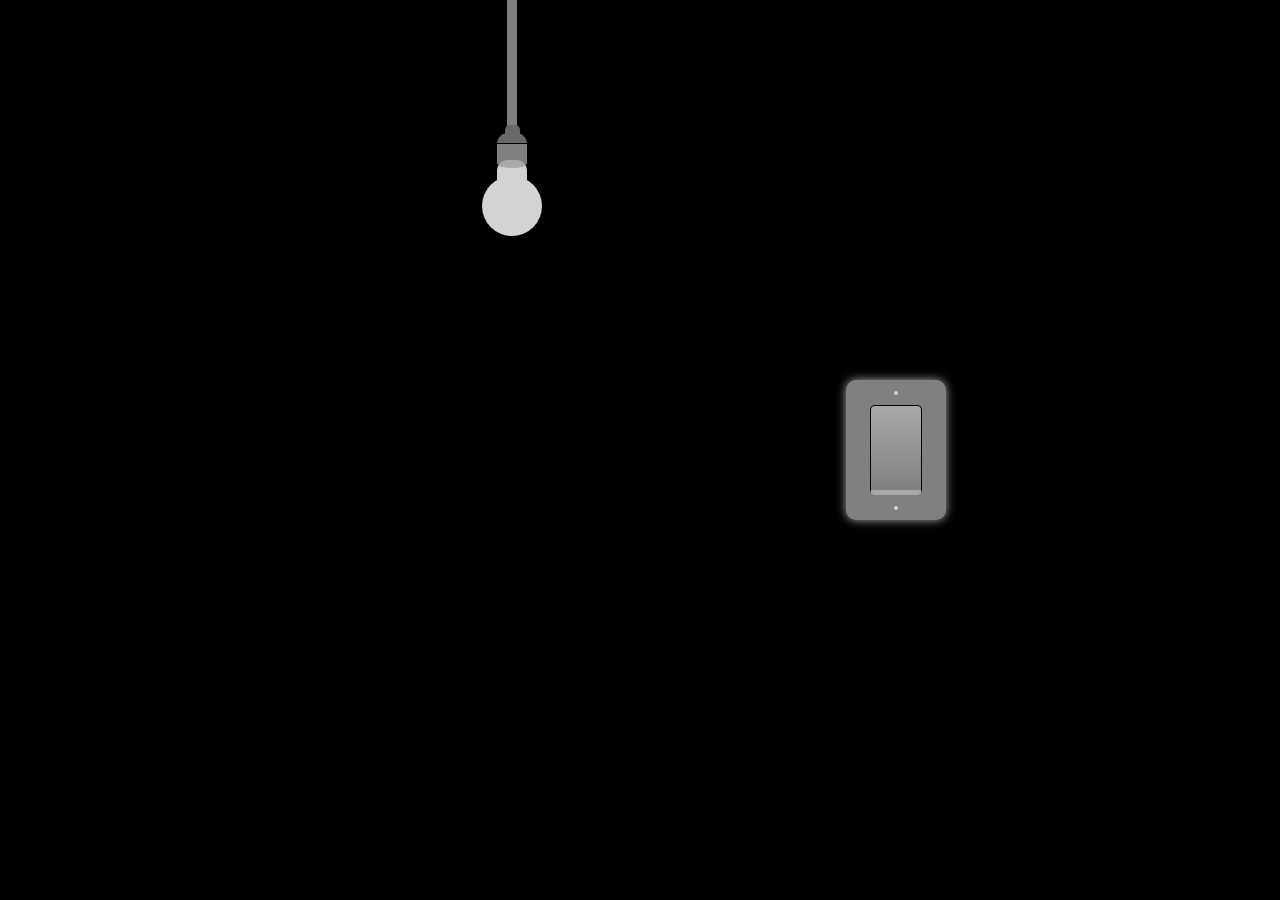
<file: lightbulb/index.html>
<!DOCTYPE html>
<html lang="en">
<head>
    <meta charset="UTF-8">
    <meta name="viewport" content="width=device-width, initial-scale=1.0">
    <title>Lightbulb ON/OFF</title>
    <link rel="stylesheet" href="style.css">
</head>
<body>
    <div class="bulb-container">
        <div class="wire"></div>
        <div class="wire-connection"></div>
        <div class="top-socket"></div>
        <div class="bottom-socket"></div>
        <div class="socket-back"></div>
        <div class="bulb-top"></div>
        <dib class="bulb-bottom"></dib>
        <div class="text">You are the best!</div>
    </div>


    <div class="switch-container">
        <div class="switch-cover">
            <div class="screw"></div>
            <div class="switch"></div>
            <div class="screw"></div>
        </div>
    </div>

</body>
<script>

    let isOpen = false;
    let btn = document.querySelector(".switch");
    let topBulb = document.querySelector(".bulb-top");
    let bottomBulb = document.querySelector(".bulb-bottom");
    let textGlow = document.querySelector(".text");

    btn.addEventListener("click", function(){
        if(isOpen){
            btn.classList.remove("on");
            topBulb.classList.remove("bulbOn");
            bottomBulb.classList.remove("bulbOn");
            textGlow.classList.remove("show");
        }else{
            btn.classList.add("on");
            topBulb.classList.add("bulbOn");
            bottomBulb.classList.add("bulbOn");
            textGlow.classList.add("show");
        }
        isOpen = !isOpen;
    })
   
</script>
</html>
</file>
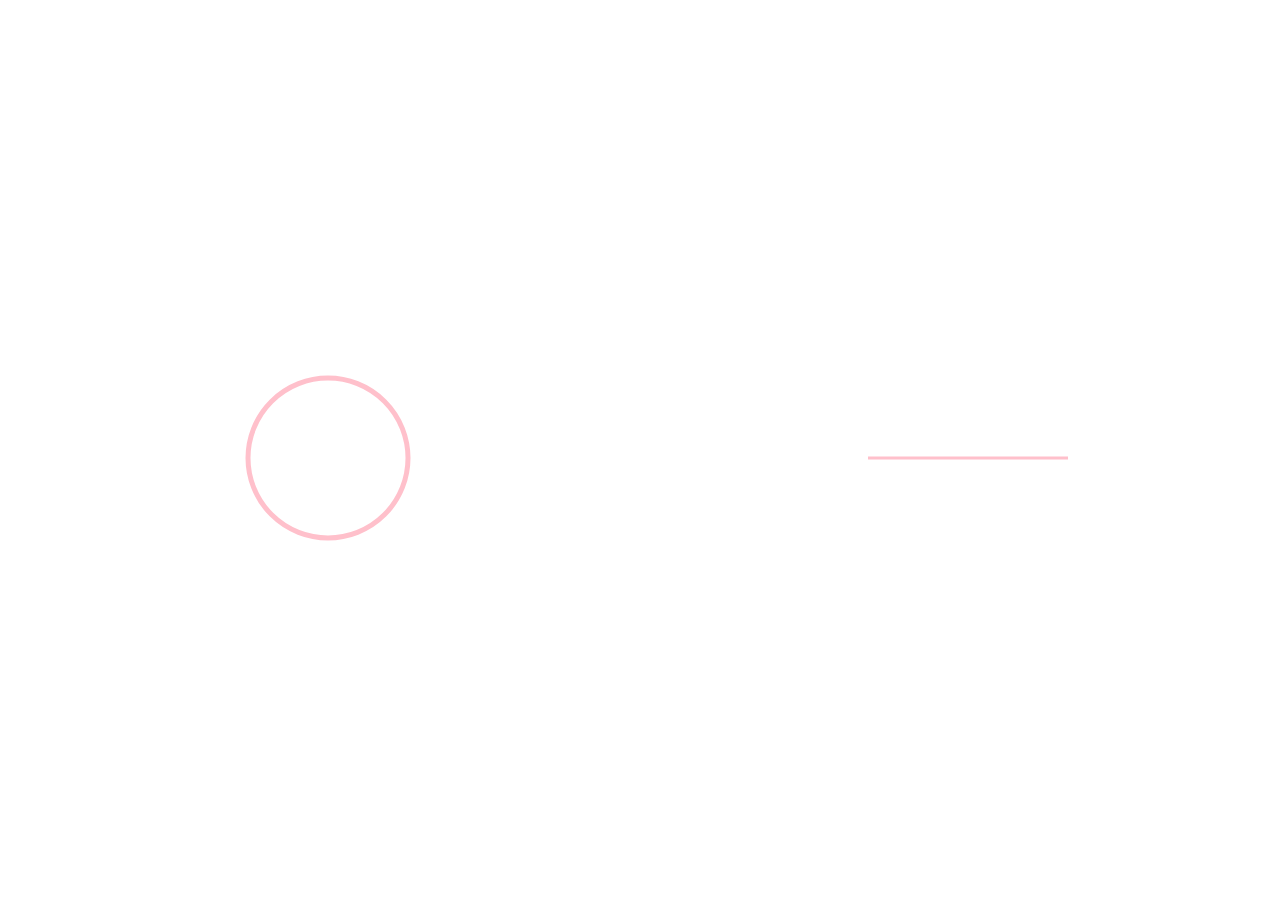
<file: loader/index.html>
<!DOCTYPE html>
<html lang="en">
<head>
    <meta charset="UTF-8">
    <meta name="viewport" content="width=device-width, initial-scale=1.0">
    <title>Loader</title>
    <link rel="stylesheet" href="style.css">
</head>
<body>
    <div class="wrap rotate">
        <svg>
            <circle class="circular" cx="100" cy="100" r="80" fill="none" stroke="pink" stroke-width="5"></circle>
        </svg>
    </div>

    <div class="wrap">
        <svg>
            <line x1="0" y1="100" x2="200" y2="100" stroke="pink" stroke-width="3"></line>
        </svg>
    </div>
</body>
</html>
</file>
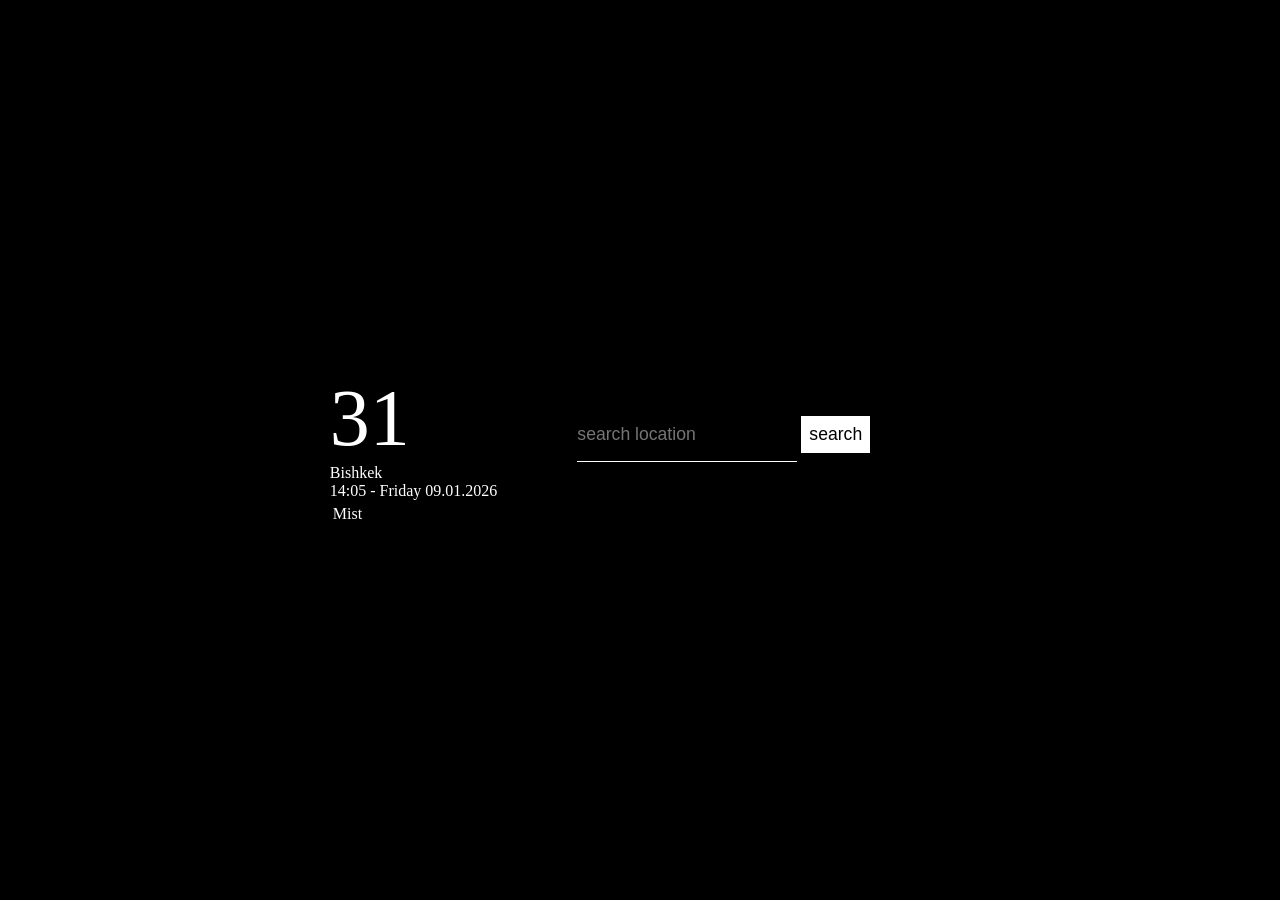
<file: weather-app/index.html>
<!DOCTYPE html>
<html lang="en">
<head>
    <meta charset="UTF-8">
    <meta name="viewport" content="width=device-width, initial-scale=1.0">
    <title>Weather App</title>
    <link rel="stylesheet" href="style.css">
</head>
<body>

    <div class="container">
        <div class="weather-container">
            <div class="temperature">
                <p>31</p>
            </div>

            <div class="time-location">
                <p>Bishkek</p>
                <span>14:05 - Friday 09.01.2026</span>
            </div>

            <div class="condition">
                <p>Mist</p>
            </div>

        </div>

        <nav>
            <form class="form">
                <input type="text" placeholder="search location" class="search-area">
                <button type="submit">search</button>
            </form>
        </nav>
    </div>


</body>
<script src="script.js"></script>
</html>
</file>
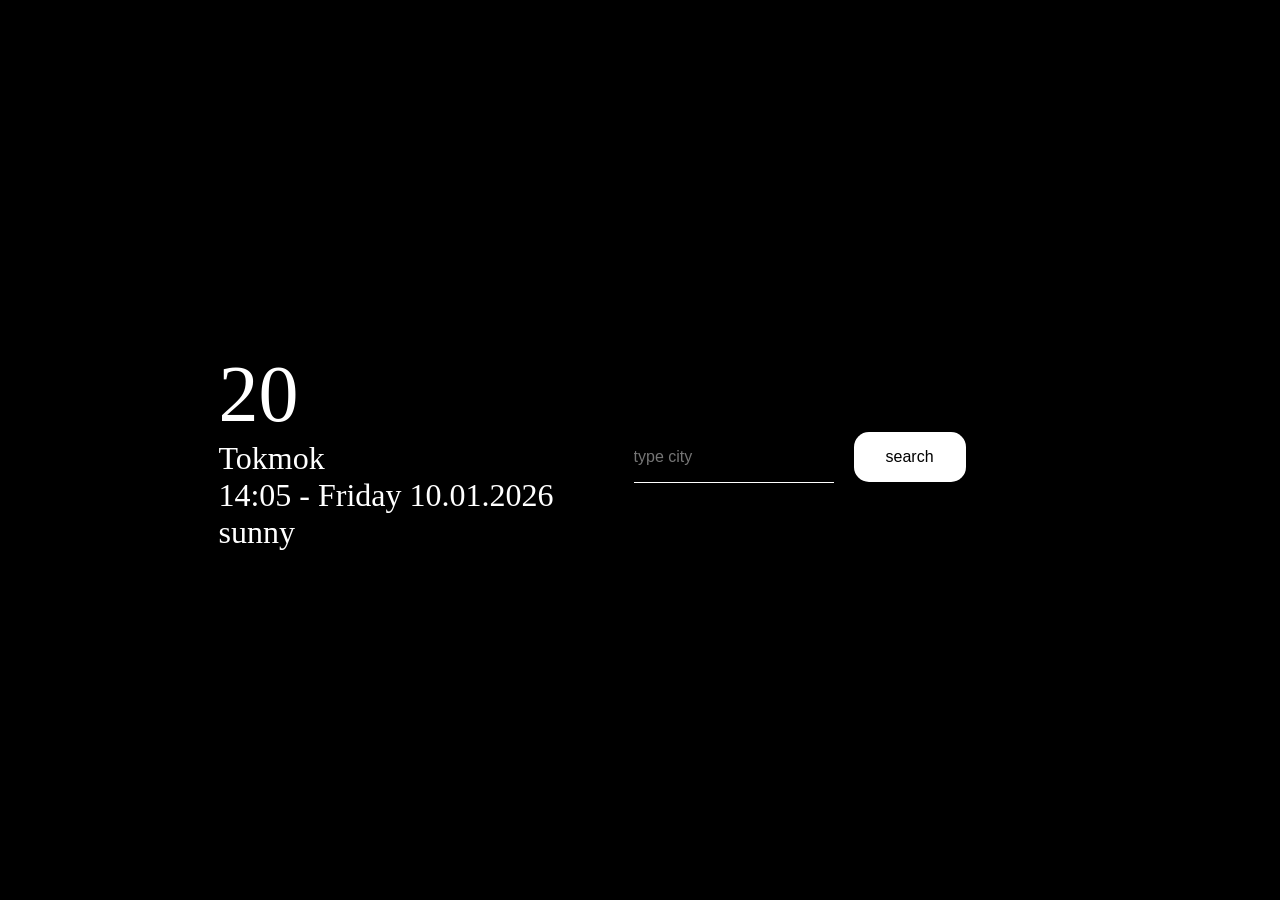
<file: weather-app/index1.html>
<!DOCTYPE html>
<html lang="en">
<head>
    <meta charset="UTF-8">
    <meta name="viewport" content="width=device-width, initial-scale=1.0">
    <title>Weather App</title>
    <link rel="stylesheet" href="style1.css">
</head>
<body>
    
    <div class="container">
        <div class="weather-container">

            <div class="temperature">
                <p>20</p>
            </div>

            <div class="time-location">
                <p>Tokmok</p>
                <span>14:05 - Friday 10.01.2026</span>
            </div>

            <div class="condition">
                <p>sunny</p>
            </div>

        </div>

        <nav>
            <form class="form">
                <input type="text" placeholder="type city" class="search-area">
                <button type="submit">search</button>
            </form>
        </nav>

    </div>
</body>

<script src="script.js"></script>
</html>
</file>
<file: lightbulb/style.css>
body{
    margin: 0;
    padding: 0;
    height: 100vh;
    background-color: black;
    display: flex;
    justify-content: center;
}

.switch-container{
    width: 20%;
    height: 100vh;
    display: flex;
    justify-content: center;
    align-items: center;
}

.switch-cover{
    background-color: gray;
    height: 140px;
    width: 100px;
    box-shadow: 0px 0px 10px darkgray;
    border-radius: 10px;
    display: flex;
    justify-content: space-evenly;
    align-items: center;
    flex-direction: column;
}

.screw{
    width: 4px;
    height: 4px;
    border-radius: 50%;
    background: lightgrey;
}

.switch{
    width: 50%;
    height: 60%;
    background: linear-gradient(darkgrey, grey);
    border-radius: 5px;
    border-top: 1px solid black;
    border-left: 1px solid black;
    border-right: 1px solid black;
    border-bottom: 5px solid darkgrey;
}

.on{
    background: linear-gradient(grey, darkgrey);
    border-top: 5px solid darkgrey;
    border-bottom: 1px solid black;
}

.bulb-container{
    width: 40%;
    height: 100vh;
    position: relative;
}


.wire{
    height: 130px;
    width: 10px;
    background: grey;
    margin: 0 auto;
}

.wire-connection{
    width: 15px;
    height: 10px;
    background: dimgrey;
    margin: 0 auto;
    border-top-left-radius: 5px;
    border-top-right-radius: 5px;
    margin-top: -5px;
}

.top-socket{
    width: 30px;
    height: 10px;
    background: dimgrey;
    margin: 0 auto;
    border-top-left-radius: 13px;
    border-top-right-radius: 13px;
    margin-top: -2px;
    border-bottom: 1px solid black;
}

.bottom-socket{
    width: 30px;
    height: 20px;
    background: grey;
    margin: 0 auto;
}

.socket-back{
    width: 30px;
    height: 9px;
    background: grey;
    margin: 0 auto;
    opacity: 0.5;
    border-radius: 50%;
    margin-top: -5px;
}

.bulb-top{
    width: 30px;
    height: 20px;
    margin: 0 auto;
    background-color: lightgrey;
    margin-top: -8px;
    border-top-left-radius: 10px;
    border-top-right-radius: 10px;
}

.bulb-bottom{
    width: 60px;
    height: 60px;
    left: 50%;
    transform: translateX(-50%);
    background-color: lightgrey;
    position: absolute;
    border-radius: 50%;
    margin-top: -4px;
}

.text{
    color: white;
    font-size: 25px;
    text-align: center;
    transform: translateY(350%);
    text-shadow: 5px 4px 10px lightyellow;
    opacity: 0;
    transition: opacity 1s;
}
.text.show{
    opacity: 1;
}


.bulbOn{
    background: lightyellow;
    box-shadow: 0px 10px 120px 10px lightyellow;
}
</file>
<file: loader/style.css>
body{
    height: 100vh;
    width: 100vw;
    display: flex;
    justify-content: space-around;
    align-items: center;
}

.wrap{
    height: 200px;
    width: 200px;
    background-color: white;
    /* animation: rotate 1.6s infinite; */
}
.rotate{
    animation: rotate 1.6s linear infinite;
}

@keyframes rotate{
    100%{
        transform: rotate(360deg)
    }
}

svg{
    height: 200px;
    width: 200px;
}

.circular{
    /* stroke-dasharray: 100, 50;
    stroke-dashoffset: 30; */
    animation: circular-show 1.6s infinite;
}

@keyframes circular-show {
    0%{
        stroke-dasharray: 50, 500;
        stroke-dashoffset: 0;
    }
    50%{
        stroke-dasharray: 300, 500;
        stroke-dashoffset: -20;
    }
    100%{
        stroke-dasharray: 550, 500;
        stroke-dashoffset: -510;
    }
}

line{
    animation: line-show 1.6s ease-in-out infinite;
}

@keyframes line-show{
    0%{
        stroke-dasharray: 10, 200;
        stroke-dashoffset: 0;
    }
    50%{
        stroke-dasharray: 65, 200;
        stroke-dashoffset: -100;
    }
    100%{
        stroke-dasharray: 65, 200;
        stroke-dashoffset: -200;
    }
}
</file>
<file: weather-app/style.css>
*{
    margin: 0%;
    padding: 0;
}

.container{
    width: 100%;
    height: 100vh;
    background-color: black;
    display: flex;
    justify-content: center;
    align-items: center;
 }

 .weather-container{
    color: white;
 }

 .temperature{
    font-size: 5rem;
 }

 .time-location{
    font-family: 2rem;
 }

 .condition{
    margin: 5px;
    margin-left: 3px;
 }


nav{
    height: 100px;
    margin: 5rem;
}

.search-area{
    padding: 1rem 0;
    outline: none;
    border: none;
    color: white;
    background-color: black;
    font-size: 1.1rem;
    border-bottom: 1px solid white;
}

nav form button{
    background-color:white;
    margin-top: 1rem ;
    font-size: 1.1rem;
    outline: none;
    border: none;
    cursor: pointer;
    padding: 0.5rem;
}
</file>
<file: weather-app/style1.css>
*{
    margin: 0%;
    padding: 0;
}

.container{
    width: 100%;
    height: 100vh;
    background-color: black;
    color: white;
    display: flex;
    justify-content: center;
    align-items: center;
}

.weather-container{
    color: white;
}

.temperature{
    font-size: 5rem;
}

.time-location{
    font-size: 2rem;
}

.condition{
    font-size: 2rem;
}

nav{
    height: 100px;
    margin: 5rem;
}
.search-area{
    padding: 1rem 0;
    outline: none;
    border: none;
    font-size: 1rem;
    background-color: black;
    color: white;
    border-bottom: 1px solid white ;
}

nav form button{
    background-color: white;
    color: black;
    font-size: 1rem;
    padding: 1rem 2rem;
    margin: 2rem 1rem;
    outline: none;
    border: none;
    cursor: pointer;
    border-radius: 15px;
}
</file>
